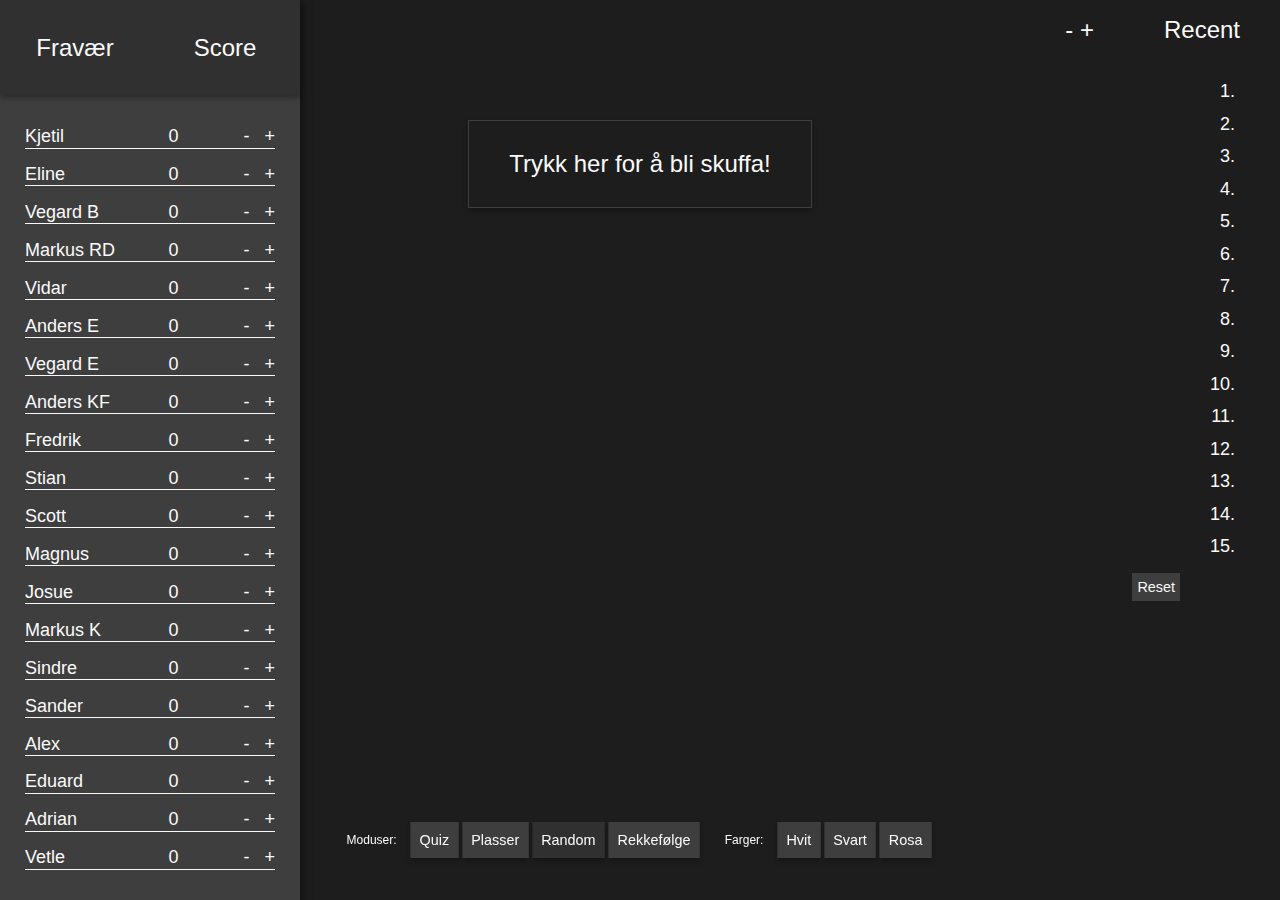
<file: index.html>
<!DOCTYPE html>
<html>
<head>
	<title>RNG picker</title>
	<meta charset="UTF-8">
	<meta name="viewport" content="width=device-width, initial-scale=1">
	<meta name="author" content="Sander 2IKT-SK 2019/2020">
	<!-- Chrome, Firefox OS and Opera -->
	<meta name="theme-color" content="#1D1D1D">
	<!-- Windows Phone -->
	<meta name="msapplication-navbutton-color" content="#1D1D1D">
	<!-- iOS Safari -->
	<meta name="apple-mobile-web-app-status-bar-style" content="#1D1D1D">

	<link rel="stylesheet" id="style" href="css/main.css">
	<link href="https://fonts.googleapis.com/css?family=Roboto:400,400i,500,600,700" rel="stylesheet">
	<link href="https://fonts.googleapis.com/icon?family=Material+Icons" rel="stylesheet">
	<!--
	-->
<script defer src="js/main.js"></script>
<script defer src="js/quotes.js"></script>

</head>
<body onload="landing()">
	<div class="sidebar">
		<div class="title">
			<span class="fifty">Fravær</span>
			<span class="fifty">Score</span>
		</div>
		<div class="info">
			<div class="fraver fifty">
				<ul>

				</ul>
			</div>
			<div class="poeng fifty">
				<ul>

				</ul>
			</div>
		</div>
	</div>

	<main>
		<a href="javascript:void(0)" class="button" onclick="runRNG()">Trykk her for å bli skuffa!</a>
		<span class="name">

		</span>
		<p class="quote">


		</p>
		<div class="modesP">
			<div class="modes">
				Moduser: 
				<a href="quiz.html" class="reset button" onclick="">Quiz</a>
				<a href="plasser.html" class="reset button" onclick="">Plasser</a>
				<a href="index.html" class="reset button active" onclick="typeTing('random')">Random</a>
				<a href="javascript:void(0)" class="reset button" onclick="typeTing('order')">Rekkefølge</a>
			</div>

			<div class="modes">
				Farger: 
				<a href="javascript:void(0)" class="reset" onclick="fargeMode('hvit')">Hvit</a>
				<a href="javascript:void(0)" class="reset" onclick="fargeMode('svart')">Svart</a>
				<a href="javascript:void(0)" class="reset" onclick="fargeMode('rosa')">Rosa</a>
			</div>
		</div>
	</main>

	<div class="antall">
		<div class="title">
				<div class="poeng">
					<a href="javascript:void(0)" class="button" onclick="minusAntall()">-</a>
					<a href="javascript:void(0)" class="button" onclick="plussAntall()">+</a>
				</div>
				<span>Recent</span>
		</div>
		<div class="hidden" id=trekkninger></div>
		<div class="recent">
			<ol>

			</ol>
		</div>
		<a href="javascript:void(0)" class="reset button" onclick="resetRecent()">Reset</a>
	</div>

</body>
</html>
</file>
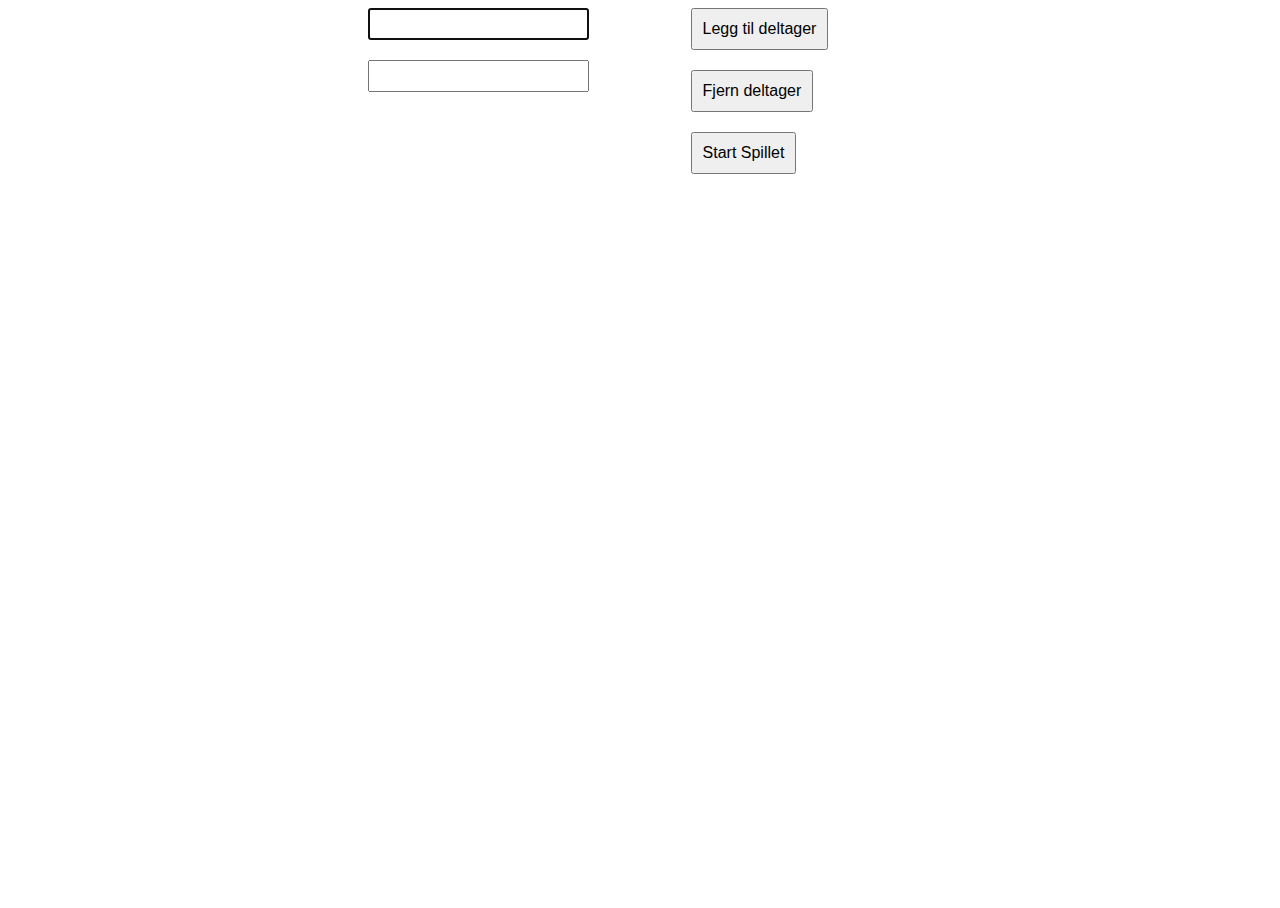
<file: Testing/index.html>
<html>

<head>
    <script src="index.js"></script>
    <link rel="stylesheet" href="index.css">
</head>

<body>

    <form id="addUsersForm">
        <div id="container">
            <div id="users">
                <input autofocus name="u0" id="u0" class="inputUsers">
                <br>
                <input name="u1" id="u1" class="inputUsers">
                <br>
            </div>
            <div id="buttons">
                <div id="remAddButtons">
                    <button type="button" onclick="addUsers(2)" id="addUsersButton">Legg til deltager</button>
                    <button type="button" onclick="remUsers(1)" id="remUsersButton">Fjern deltager</button>
                </div>
                <button type="button" onclick="startGame(0)" id="startGameButton">Start Spillet</button>
                <br>
            </div>
        </div>
    </form>

</body>



</html>
</file>
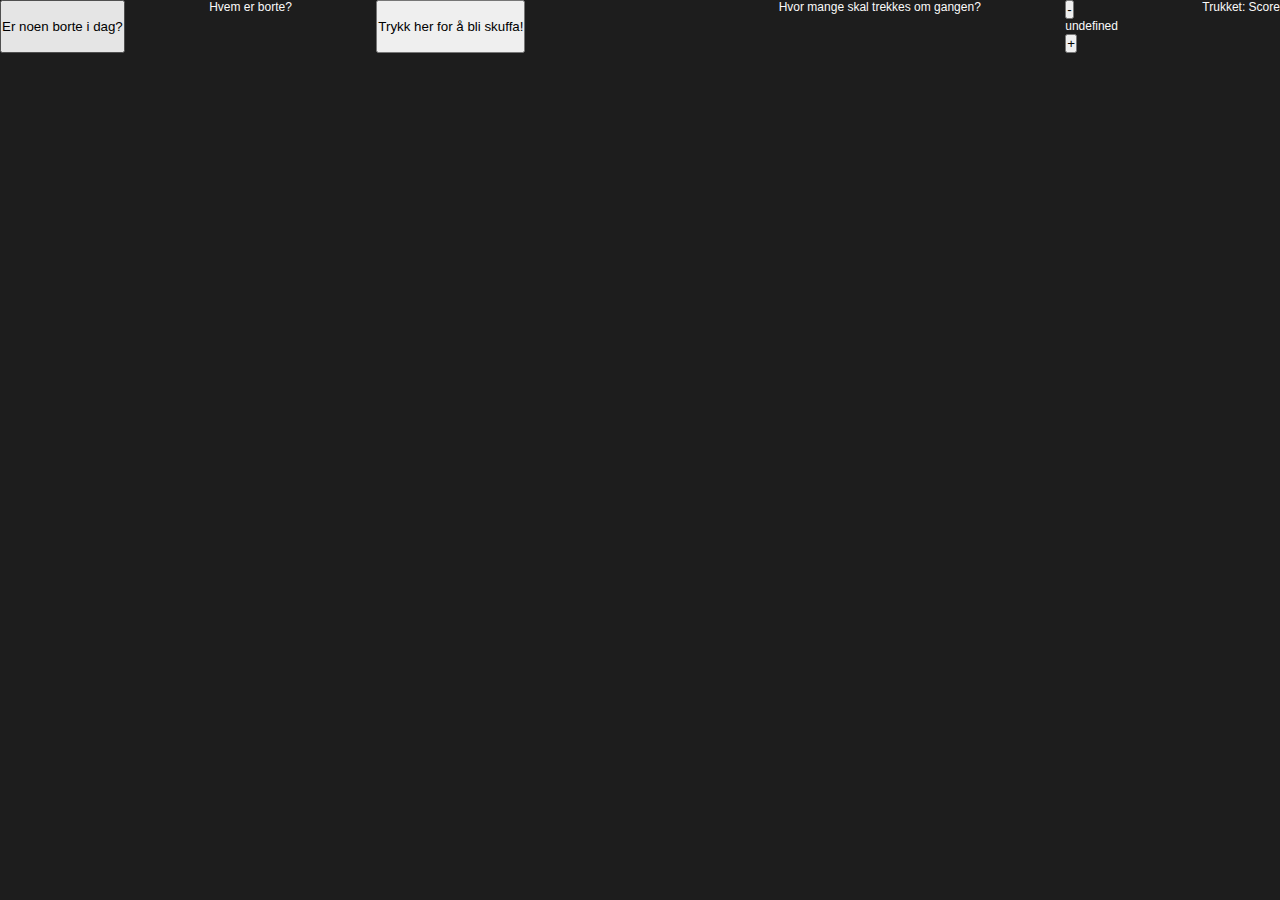
<file: old.html>
<!DOCTYPE html>
<html>
<head>
	<title>RNG picker</title>
	<meta charset="UTF-8">
	<meta name="viewport" content="width=device-width, initial-scale=1">
	<meta name="author" content="Sander 2IKT-SK 2019/2020">
	<!-- Chrome, Firefox OS and Opera -->
	<meta name="theme-color" content="#262626">
	<!-- Windows Phone -->
	<meta name="msapplication-navbutton-color" content="#262626">
	<!-- iOS Safari -->
	<meta name="apple-mobile-web-app-status-bar-style" content="#262626">

	<link rel="shortcut icon" href="images/favicon.png">
	<link rel="stylesheet" href="css/main.css">
	<link href="https://fonts.googleapis.com/css?family=Roboto:400,400i,500,600,700" rel="stylesheet">
	<!--
	<link href="https://fonts.googleapis.com/icon?family=Material+Icons" rel="stylesheet">
	-->
<script defer src="js/main.js"></script>
<script defer src="js/quotes.js"></script>

</head>
<body onload="trekkninger()">
	<button type="button" name="button" class="borte" onclick="borte()">Er noen borte i dag?</button>
	<div class="usynlig" id="Liste">

		<ul id='plass' class="plass">
			Hvem er borte?
		</ul>

	</div>
	<button onclick="runRNG()" class="knapp">Trykk her for å bli skuffa!</button>

	<p id="wew" class="result">

	</p>

	<div class="h">
		<div id="Text" class="ut">

		</div>
		<div id="EOut" class="ut l">

		</div>
	</div>

	<div class="spm">
	Hvor mange skal trekkes om gangen?
	</div>

	<div class="knapperekke">
		<button class="float +-" type="button" name="button" onclick="minus()">-</button>

			<div class="float" id=trekkninger>""</div>

		<button class="float +-" type="button" name="button" onclick="pluss()">+</button>
	</div>
	<ol id="List" class="listemain">
		Trukket:    Score

	</ol>
</body>
</html>
</file>
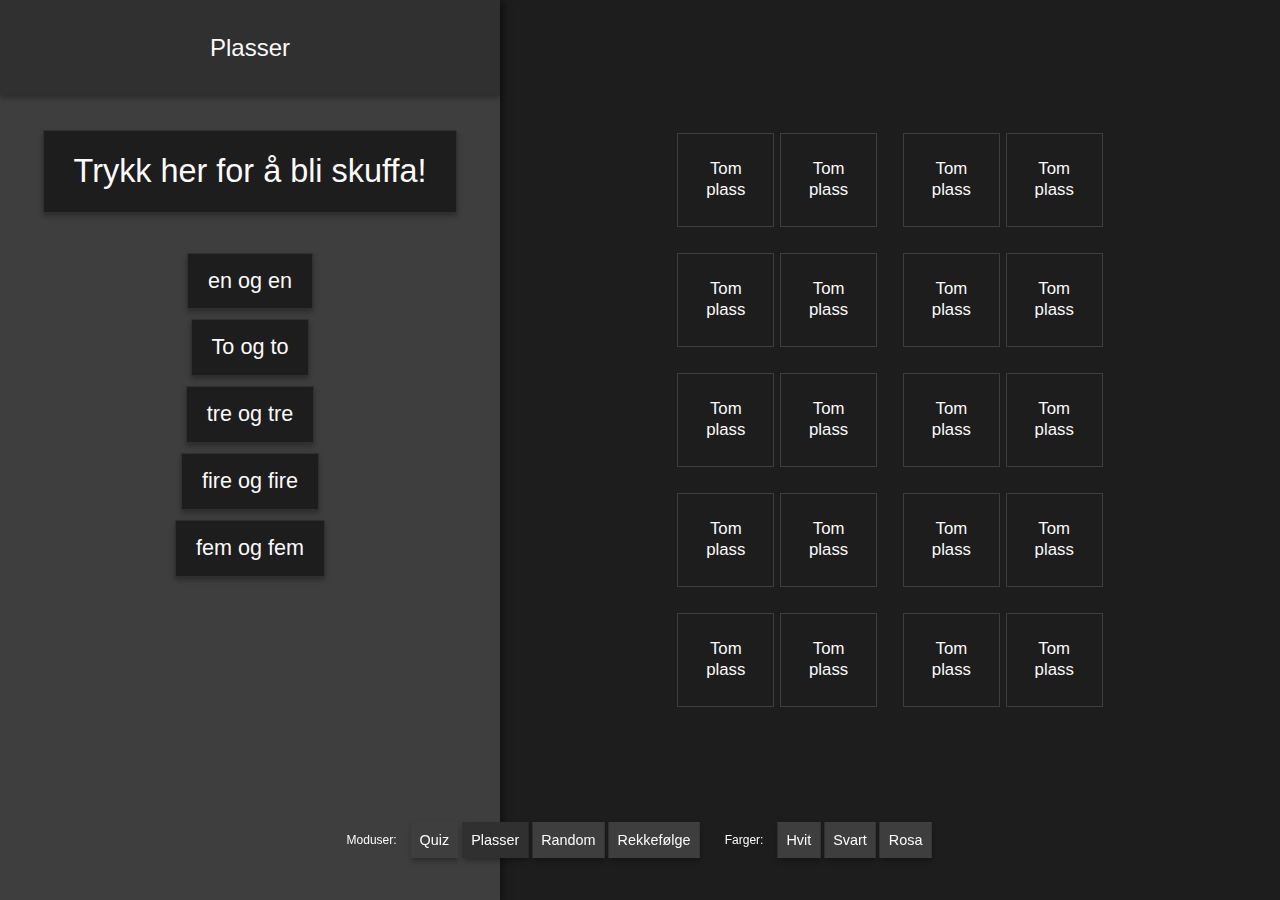
<file: plasser.html>
<!DOCTYPE html>
<html>
<head>
	<title>RNG picker</title>
	<meta charset="UTF-8">
	<meta name="viewport" content="width=device-width, initial-scale=1">
	<meta name="author" content="Sander 2IKT-SK 2019/2020">
	<!-- Chrome, Firefox OS and Opera -->
	<meta name="theme-color" content="#1D1D1D">
	<!-- Windows Phone -->
	<meta name="msapplication-navbutton-color" content="#1D1D1D">
	<!-- iOS Safari -->
	<meta name="apple-mobile-web-app-status-bar-style" content="#1D1D1D">

	<link rel="stylesheet" id="style" href="css/main.css">
	<link href="https://fonts.googleapis.com/css?family=Roboto:400,400i,500,600,700" rel="stylesheet">
	<link href="https://fonts.googleapis.com/icon?family=Material+Icons" rel="stylesheet">
	<!--
	-->
	<script type="text/javascript" src="js/main.js"></script>
</head>
<body onload="landing()">
	<div class="sidebar fat">
		<div class="title">
			<span>Plasser</span>
		</div>
		<div class="info">
			<a href="javascript:void(0)" class="button plassRun" onclick="runPlassRNG('2')">Trykk her for å bli skuffa!</a>
		</div>
		<div class="info">
			<a href="javascript:void(0)" class="groupings" onclick="plassGrouping('1')">en og en</a>
		</div>
		<div class="info">
			<a href="javascript:void(0)" class="groupings" onclick="plassGrouping('2')">To og to</a>
		</div>
		<div class="info">
			<a href="javascript:void(0)" class="groupings" onclick="plassGrouping('3')">tre og tre</a>
		</div>
		<div class="info">
			<a href="javascript:void(0)" class="groupings" onclick="plassGrouping('4')">fire og fire</a>
		</div>
		<div class="info">
			<a href="javascript:void(0)" class="groupings" onclick="plassGrouping('5')">fem og fem</a>
		</div>
	</div>

	<main>
		<div class="Rom">




		</div>

		<div class="modesP">
			<div class="modes">
				Moduser: 
				<a href="quiz.html" class="reset button">Quiz</a>
				<a href="javascript:void(0)" class="reset button active">Plasser</a>
				<a href="index.html" class="reset button">Random</a>
				<a href="index.html#order" class="reset button">Rekkefølge</a>
			</div>

			<div class="modes">
				Farger: 
				<a href="javascript:void(0)" class="reset" onclick="fargeMode('hvit')">Hvit</a>
				<a href="javascript:void(0)" class="reset" onclick="fargeMode('svart')">Svart</a>
				<a href="javascript:void(0)" class="reset" onclick="fargeMode('rosa')">Rosa</a>
			</div>
		</div>
	</main>

</body>
</html>
</file>
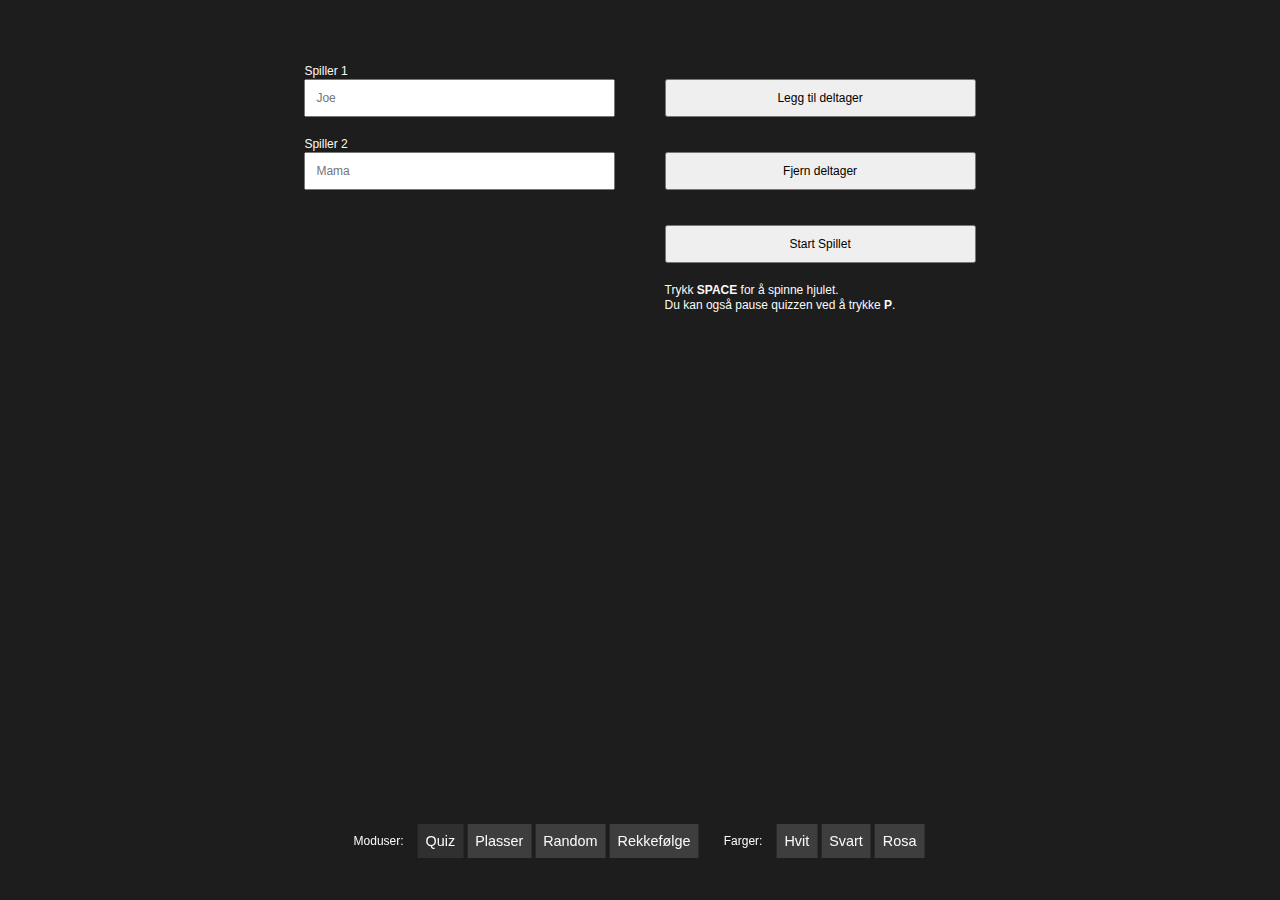
<file: quiz.html>
<html>

<head>
  <script src="js/index.js"></script>
  <script src="js/main.js"></script>
  <link id="style" rel="stylesheet" href="css/main.css">
  <meta charset="utf-8">
</head>

<body>
  <form id="addUsersForm">
    <div id="container">
      <div id="users">
        <label for="u0">Spiller 1
          <input autofocus name="u0" id="u0" placeholder="Joe" class="inputUsers">
        </label>
        <label for="u2">Spiller 2
          <input name="u1" id="u1" placeholder="Mama" class="inputUsers">
        </label>
      </div>
      <div id="buttons">
        <div id="remAddButtons">
          <button type="button" onclick="addUsers(2)" id="addUsersButton">Legg til deltager</button>
          <button type="button" onclick="remUsers(1)" id="remUsersButton">Fjern deltager</button>
        </div>
        <button type="submit" onclick="startGame(0)" id="startGameButton">Start Spillet</button>
        <p>
          Trykk <b>SPACE</b> for å spinne hjulet.<br>
          Du kan også pause quizzen ved å trykke <b>P</b>.
        </p>
      </div>
    </div>
  </form>
  <div class="modesP">
    <div class="modes">
      Moduser: 
      <a href="quiz.html" class="reset button active">Quiz</a>
      <a href="plasser.html" class="reset button">Plasser</a>
      <a href="index.html" class="reset button">Random</a>
      <a href="index.html#order" class="reset button">Rekkefølge</a>
    </div>

    <div class="modes">
      Farger: 
      <a href="javascript:void(0)" class="reset" onclick="fargeMode('hvit')">Hvit</a>
      <a href="javascript:void(0)" class="reset" onclick="fargeMode('svart')">Svart</a>
      <a href="javascript:void(0)" class="reset" onclick="fargeMode('rosa')">Rosa</a>
    </div>
  </div>
</body>

</html>
</file>
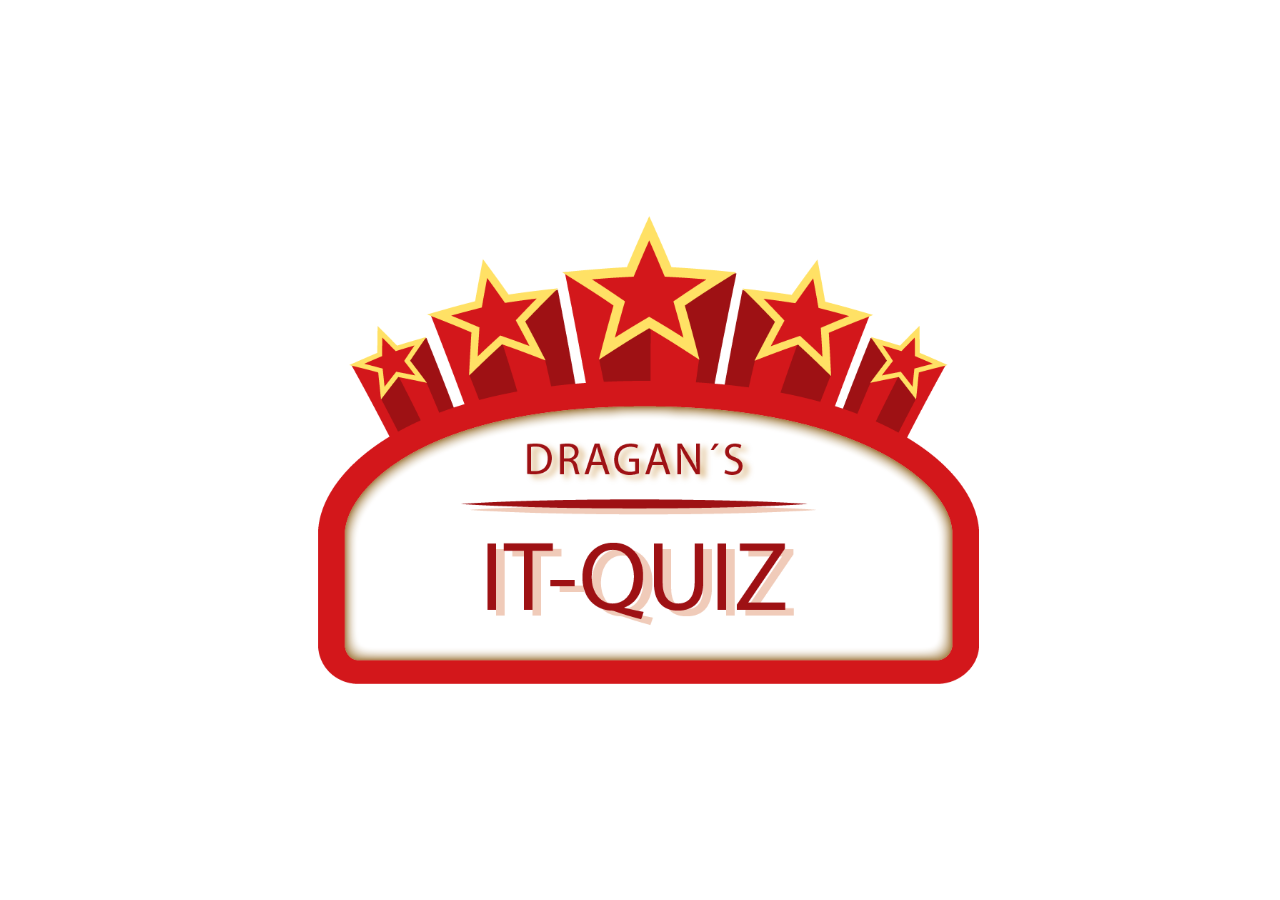
<file: Testing/game.html>
<!DOCTYPE html>
<html>

<head>
    <meta charset="utf-8">
    <title>Wheel of Fortune Bingo</title>
    <script defer src="https://d3js.org/d3.v3.min.js" charset="utf-8"></script>
    <script defer type="text/javascript" src="wheel.js" charset="utf-8"></script>
    <script defer type="text/javascript" src="timer.js" charset="utf-8"></script>
    <script defer type="text/javascript" src="points.js" charset="utf-8"></script>
    <script defer type="text/javascript" src="adduser.js" charset="utf-8"></script>
    <script defer type="text/javascript" src="intro.js" charset="utf-8"></script>
    <link rel="stylesheet" href="game.css">

</head>


<body>
    <div id="intro">
        <img src="dragansQuiz.png">
    </div>
    <div id="game">
        <div class="flex-wrapper">
            <div id="chart"></div>
            <div id="question">
                <div>
                    <span></span>
                </div>
            </div>
            <div class="count-users">

                <div class="countdown">
                    <div id="timer">
                        <div id="countdown">25</div>
                        <button class="timerBtn" id="startBtn" onclick="startTimer()">Start</button>
                        <button class="timerBtn" id="stopBtn" onclick="stopTimer()">Stop</button>
                        <button class="timerBtn" id="resetBtn" onclick="resetTimer()">Reset</button>
                    </div>
                </div>
                <div id="users-flex">
                    <div id="users">
                    </div>
                    <br>
                    <button id="addUserBtn" onclick="addUsers()">Flere som vil slite?</button>
                </div>
            </div>
        </div>
    </div>
</body>

</html>
</file>
<file: css/main.css>
html {
  transition: all 0s ease;
  scroll-behavior: smooth;
  -moz-scroll-behavior: smooth;
  -webkit-scroll-behaviour: smooth;
  -webkit-font-smoothing: antialiased;
  -webkit-locale: "nb" !important;
  -webkit-tap-highlight-color: rgba(0, 0, 0, 0); }

body {
  display: flex;
  justify-content: space-between;
  transition: all 0s ease;
  background-color: #1D1D1D;
  color: #FAFAFA;
  font-family: "Segoe UI", sans-serif;
  min-width: 310px !important;
  line-height: 1.25;
  width: 100% !important;
  overflow-y: hidden;
  overflow-x: hidden !important;
  font-size: 12px; }

* {
  box-sizing: border-box;
  margin: 0;
  padding: 0;
  border-collapse: collapse;
  user-select: none; }
  *:focus {
    outline: none; }

a {
  color: #FAFAFA;
  text-decoration: none; }

img {
  user-select: none; }

::-moz-selection {
  background: #3E3E3E;
  opacity: 1;
  color: #FAFAFA; }

::selection {
  background: #3E3E3E;
  color: #FAFAFA;
  opacity: 1; }

::-webkit-scrollbar {
  width: 5px;
  margin: 2px 2px 2px -7px;
  right: 0;
  box-shadow: 0px 3px 5px rgba(0, 0, 0, 0.3); }

::-webkit-scrollbar-thumb {
  transition: all 0.3s ease-in-out;
  background: #999; }
  ::-webkit-scrollbar-thumb:hover {
    transition: all 0.3s ease-in-out;
    background: #666; }

.material {
  font-family: "Material Icons", "Segoe UI", sans-serif;
  font-size: 1.7em; }

.sidebar {
  box-shadow: 0px 3px 9px 3px rgba(0, 0, 0, 0.4);
  background-color: #3E3E3E;
  width: 15%;
  min-width: 300px;
  max-width: 600px;
  height: 100vh; }
  .sidebar .fifty {
    width: 50%; }
  .sidebar .title {
    box-shadow: 0px 3px 5px rgba(0, 0, 0, 0.3);
    display: flex;
    width: 100%;
    align-items: center;
    background-color: #303030;
    height: 95px;
    justify-content: center; }
    .sidebar .title span {
      display: flex;
      align-items: center;
      justify-content: center;
      font-size: 2em; }
  .sidebar .info {
    padding: 25px;
    margin: 5px 0;
    display: flex;
    align-items: flex-start;
    font-size: 1.5em;
    align-content: stretch;
    flex-flow: row nowrap; }
    .sidebar .info ul {
      display: flex;
      flex-flow: column nowrap;
      height: 100%;
      justify-content: space-between;
      list-style-type: none;
      align-content: stretch;
      height: calc(100vh - 95px - 50px - 10px); }
      .sidebar .info ul li {
        margin: 0 0;
        border-bottom: 1px solid #FAFAFA; }
    .sidebar .info .borte {
      opacity: 0.5;
      text-decoration: line-through; }
    .sidebar .info .poeng ul li {
      border-bottom: 1px solid #FAFAFA; }
      .sidebar .info .poeng ul li div {
        display: flex;
        justify-content: flex-end; }
        .sidebar .info .poeng ul li div div {
          margin: 0 0 0 50px; }
          .sidebar .info .poeng ul li div div span {
            margin: 0 0 0 15px;
            cursor: pointer; }
      .sidebar .info .poeng ul li div.borte div span {
        cursor: auto;
        pointer-events: none; }
  .sidebar.fat {
    width: 30%;
    min-width: 500px;
    display: inline-flex;
    align-items: center;
    flex-flow: column nowrap;
    text-align: center; }
    .sidebar.fat .info {
      padding: 0; }

.antall {
  width: 15%;
  min-width: 300px;
  max-width: 600px;
  max-height: 100vh;
  text-align: right;
  padding: 15px 40px 0 0;
  display: flex;
  flex-flow: column nowrap; }
  .antall .title {
    display: flex;
    justify-content: flex-end;
    flex-flow: row nowrap;
    font-size: 2em; }
    .antall .title span {
      margin: 0 0 0 70px; }
  .antall .recent {
    margin: 25px 0 0 0; }
    .antall .recent ol {
      max-height: calc(100vh - 25px - 40px - 1.2em*1.25 - 2em*1.25);
      overflow: auto;
      position: relative;
      right: 0px;
      list-style: inside; }
      .antall .recent ol li {
        text-align: right;
        font-size: 1.5em;
        margin: 10px 0;
        display: flex;
        flex-flow: row nowrap;
        justify-content: flex-end; }
        .antall .recent ol li span {
          display: inline-flex;
          justify-content: flex-end;
          padding-right: 0px;
          text-align: right;
          align-self: flex-end;
          right: 0px; }
          .antall .recent ol li span::after {
            float: right;
            position: relative;
            content: "";
            text-align: left;
            display: list-item;
            list-style: outside;
            list-style: decimal; }
          .antall .recent ol li span span {
            padding-right: 60px; }
            .antall .recent ol li span span::after {
              content: "";
              display: none; }
  .antall .hidden {
    display: none; }

main {
  padding-top: 120px;
  height: 100vh;
  width: 100%;
  text-align: center;
  display: flex;
  align-items: center;
  flex-flow: column nowrap;
  justify-content: space-between; }
  main a {
    display: inline-block;
    transition: all 0.1s ease-in-out;
    box-shadow: 0px 3px 5px rgba(0, 0, 0, 0.3);
    padding: 28px 40px;
    font-size: 2em;
    background-color: #1D1D1D;
    border: 1px solid #3E3E3E; }
    main a:hover {
      transition: all 0.1s ease-in-out;
      box-shadow: 0px 3px 9px 3px rgba(0, 0, 0, 0.4);
      transform: scale(1.07);
      background-color: #3E3E3E; }
    main a:active {
      transition: all 0.1s ease-in-out;
      box-shadow: 0px 3px 5px rgba(0, 0, 0, 0.3);
      background-color: #3E3E3E;
      transform: scale(1.05); }
  main .name {
    display: block;
    margin-top: 170px;
    font-size: 7.5em;
    text-align: center; }
  main .quote {
    margin: auto;
    text-align: center;
    display: inline-block;
    font-size: 2em;
    margin-top: 70px;
    max-width: 600px;
    word-break: keep-all; }

.reset {
  transition: all 0.1s ease-in-out;
  background-color: #3E3E3E;
  display: inline-block;
  align-self: flex-end;
  margin: 5px 60px 0 0;
  padding: 5px;
  font-size: 1.2em;
  cursor: pointer; }
  .reset:hover {
    transition: all 0.1s ease-in-out;
    transform: scale(1.03); }
  .reset.active {
    background-color: #303030;
    border-color: #303030; }

.modesP {
  position: fixed;
  left: 50%;
  transform: translateX(-50%);
  bottom: 20px; }
  .modesP .modes {
    display: inline-flex;
    align-content: center;
    align-items: center;
    justify-content: center;
    margin: 20px 10px; }
    .modesP .modes a {
      padding: 8px;
      align-self: flex-end;
      margin: 2px; }

.plassRun {
  background-color: #1D1D1D;
  box-shadow: 0px 3px 5px rgba(0, 0, 0, 0.3);
  border: 1px solid #303030;
  display: inline-flex;
  align-items: center;
  justify-content: center;
  align-content: center;
  transition: all 0.1s ease-in-out;
  padding: 20px 30px;
  margin: 30px 0;
  font-size: 1.8em;
  text-align: center; }
  .plassRun:hover {
    transition: all 0.1s ease-in-out;
    box-shadow: 0px 3px 9px 3px rgba(0, 0, 0, 0.4);
    transform: scale(1.07);
    background-color: #303030; }
  .plassRun:active {
    transition: all 0.1s ease-in-out;
    box-shadow: 0px 3px 5px rgba(0, 0, 0, 0.3);
    background-color: #303030;
    transform: scale(1.05); }

.groupings {
  background-color: #1D1D1D;
  box-shadow: 0px 3px 5px rgba(0, 0, 0, 0.3);
  border: 1px solid #303030;
  display: inline-flex;
  align-items: center;
  justify-content: center;
  align-content: center;
  transition: all 0.1s ease-in-out;
  padding: 14px 20px;
  font-size: 1.2em;
  text-align: center; }
  .groupings:hover {
    transition: all 0.1s ease-in-out;
    box-shadow: 0px 3px 9px 3px rgba(0, 0, 0, 0.4);
    transform: scale(1.07);
    background-color: #303030; }
  .groupings:active {
    transition: all 0.1s ease-in-out;
    box-shadow: 0px 3px 5px rgba(0, 0, 0, 0.3);
    background-color: #303030;
    transform: scale(1.05); }

.Rom {
  display: flex;
  justify-content: center;
  width: 70%;
  margin: 0 auto;
  align-items: flex-start;
  flex-flow: row wrap;
  overflow: hidden;
  align-content: stretch;
  font-size: 1.4em; }
  .Rom .Grupper {
    margin: 10px 10px;
    display: inline-flex;
    flex-flow: row wrap;
    min-width: 50px;
    max-width: 370px; }
    .Rom .Grupper .Seter {
      width: calc(70vw / 10 * 7 / 4 - 60px);
      border: 1px solid #3E3E3E;
      padding: 25px 10px;
      margin: 3px; }

#addUsersForm {
  width: 100vw;
  height: 100vh;
  display: flex;
  padding: 5vmax;
  justify-content: center;
  align-items: flex-start; }
  #addUsersForm #container {
    display: flex;
    justify-content: space-between;
    width: 60%; }
    #addUsersForm #container #users, #addUsersForm #container #buttons {
      width: 45%;
      margin: 0 10px; }
      #addUsersForm #container #users input, #addUsersForm #container #users button, #addUsersForm #container #buttons input, #addUsersForm #container #buttons button {
        width: 100%;
        margin-bottom: 20px;
        font-size: 1em;
        display: inline-block;
        padding: 10px;
        font-size: 1em; }
      #addUsersForm #container #users label, #addUsersForm #container #buttons label {
        height: 1.25em;
        margin: 0;
        line-height: 1.25; }
      #addUsersForm #container #users button, #addUsersForm #container #buttons button {
        margin: 1.25em auto 20px; }

#game {
  width: 100vw;
  height: 100vh;
  overflow: hidden;
  justify-content: space-between;
  align-items: flex-start;
  padding: 5vmax;
  color: #FAFAFA; }
  #game input, #game button {
    color: #FAFAFA;
    width: 50%;
    font-size: 1em;
    display: inline-block;
    padding: 10px;
    font-size: 1em;
    cursor: pointer; }
  #game .midtstill {
    display: inline-flex;
    flex-flow: row nowrap;
    justify-content: flex-start;
    height: calc(100vh - 10vmax);
    align-items: center; }
    #game .midtstill #chart {
      width: 500px;
      height: 500px;
      top: 0;
      left: 0;
      font-size: 2.5em; }
    #game .midtstill #question {
      width: 310px;
      line-height: inherit;
      text-align: center; }
      #game .midtstill #question span {
        font-size: 50px;
        font-weight: bold; }
  #game .count-users {
    display: flex;
    width: 46%;
    justify-content: space-around; }
    #game .count-users button {
      border: 0px solid white; }
    #game .count-users .countdown #timer {
      display: flex;
      text-align: center;
      height: calc(100vh - 10vmax);
      align-items: center;
      flex-flow: column nowrap;
      justify-content: center; }
      #game .count-users .countdown #timer div {
        display: flex;
        flex-flow: row nowrap;
        justify-content: center;
        align-items: center; }
        #game .count-users .countdown #timer div .timerBtn {
          margin: 1px;
          color: black; }
        #game .count-users .countdown #timer div #startBtn {
          background-color: green; }
        #game .count-users .countdown #timer div #stopBtn {
          background-color: red; }
        #game .count-users .countdown #timer div #resetBtn {
          background-color: yellow; }
      #game .count-users .countdown #timer #countdown {
        font-size: 5em;
        font-weight: bold; }
    #game .count-users #users-flex {
      width: 30%; }
      #game .count-users #users-flex #brukere {
        display: block;
        margin: auto;
        width: 170px;
        overflow: auto;
        height: calc(100vh - 10vmax); }
        #game .count-users #users-flex #brukere #user-rem {
          display: flex;
          justify-content: space-between;
          margin-bottom: 10px;
          padding-bottom: 10px;
          flex-flow: row nowrap;
          justify-content: space-between;
          border-bottom: 1px solid black; }
          #game .count-users #users-flex #brukere #user-rem div {
            text-align: center;
            display: flex;
            flex-flow: column nowrap; }
            #game .count-users #users-flex #brukere #user-rem div div {
              display: flex;
              justify-content: space-around;
              align-items: center;
              flex-flow: row nowrap; }
          #game .count-users #users-flex #brukere #user-rem .user {
            text-align: center;
            width: 70px; }
            #game .count-users #users-flex #brukere #user-rem .user button {
              width: calc(50% - 2px);
              padding: 10px;
              border: 0px solid white;
              background-color: #3E3E3E; }
          #game .count-users #users-flex #brukere #user-rem .remUserBtn {
            display: block;
            margin-bottom: 10%;
            width: 100%;
            align-self: flex-end;
            background-color: #3E3E3E; }
      #game .count-users #users-flex #addUserBtn {
        display: block;
        margin: auto; }
      #game .count-users #users-flex #addUserInput {
        display: block;
        margin-left: auto;
        width: 100%;
        color: black; }

#intro {
  animation: colorchange 3s infinite;
  -webkit-animation: colorchange 3s infinite;
  height: 100vh;
  display: flex;
  width: 100vw;
  justify-content: center;
  align-items: center; }
  #intro img {
    width: 60vw; }

@keyframes colorchange {
  0% {
    background: red; }
  25% {
    background: yellow; }
  50% {
    background: blue; }
  75% {
    background: green; }
  100% {
    background: red; } }
@-webkit-keyframes colorchange {
  0% {
    background: red; }
  25% {
    background: yellow; }
  50% {
    background: blue; }
  75% {
    background: green; }
  100% {
    background: red; } }

/*# sourceMappingURL=main.css.map */
</file>
<file: Testing/index.css>
#container {
    display: flex;
    justify-content: space-around;
    height: 100%;
    width: 80%;
    margin: auto;
}

#users,
#buttons {
    height: 100%;
    width: 40%;
}

#users {
    height: inherit;
    text-align: right;
}

#users input {
    margin-bottom: 20px;
    padding: 5px;
    font-size: 1em;
}


button {
    display: block;
    margin-bottom: 5%;
    padding: 10px;
    font-size: 1em;
}
</file>
<file: Testing/game.css>
body {
    margin: 0px;
}

text {
    font-family: Helvetica, Arial, sans-serif;
    font-size: 30px;
    pointer-events: none;
}

.flex-wrapper {
    display: flex;
}

#chart {
    width: 500px;
    height: 500px;
    top: 0;
    left: 0;
}


#question {
    width: 310px;
    line-height: inherit;
    text-align: center;
}

#question span {
    display: block;
    margin-top: 230px;
    font-family: "Helvetica Neue", Helvetica, Arial, sans-serif;
    font-size: 50px;
    font-weight: bold;
    -webkit-transform: translate(0, -50%);
    transform: translate(0, -50%);
    padding-left: 10px;
}

#question div {
    display: block;
    height: 460px;
    margin-top: 27px;
    border: 1px solid white;

}


.count-users {
    display: flex;
    width: 40%;
    justify-content: space-around;
}

.user {
    text-align: center;
    display: block;
    width: 70px;
}

#users {
    display: block;
    margin: auto;
    width: 170px;
}

#users-flex {
    width: 30%;
}

#addUserBtn {
    display: block;
    margin: auto;
}

#addUserInput {
    display: block;
    margin-left: auto;
}

#countdown {
    font-size: 5em;
    font-weight: bold;
}

.timerBtn {
    height: 40px;
    width: 75px;
}

#timer {
    display: block;
    margin-top: 50%;
    text-align: center;
}

#startBtn {
    background-color: green;
}

#stopBtn {
    background-color: red;
}

#resetBtn {
    background-color: yellow;
}

#user-rem {
    display: flex;
    justify-content: space-between;
    margin-bottom: 10px;
    padding-bottom: 10px;
    border-bottom: 1px solid black;
}

.remUserBtn {
    display: block;
    margin-top: 50%;
}

#intro {
    animation: colorchange 3s;
    /* animation-name followed by duration in seconds*/
    /* you could also use milliseconds (ms) or something like 2.5s */
    -webkit-animation: colorchange 3s;
    /* Chrome and Safari */
    height: 100vh;
    display: flex;
    justify-content: center;
    align-items: center;
}

#intro img {
    width: 60vw
}

@keyframes colorchange {
    0% {
        background: red;
    }

    25% {
        background: yellow;
    }

    50% {
        background: blue;
    }

    75% {
        background: green;
    }

    100% {
        background: red;
    }
}

@-webkit-keyframes colorchange

/* Safari and Chrome - necessary duplicate */
    {
    0% {
        background: red;
    }

    25% {
        background: yellow;
    }

    50% {
        background: blue;
    }

    75% {
        background: green;
    }

    100% {
        background: red;
    }
}
</file>
